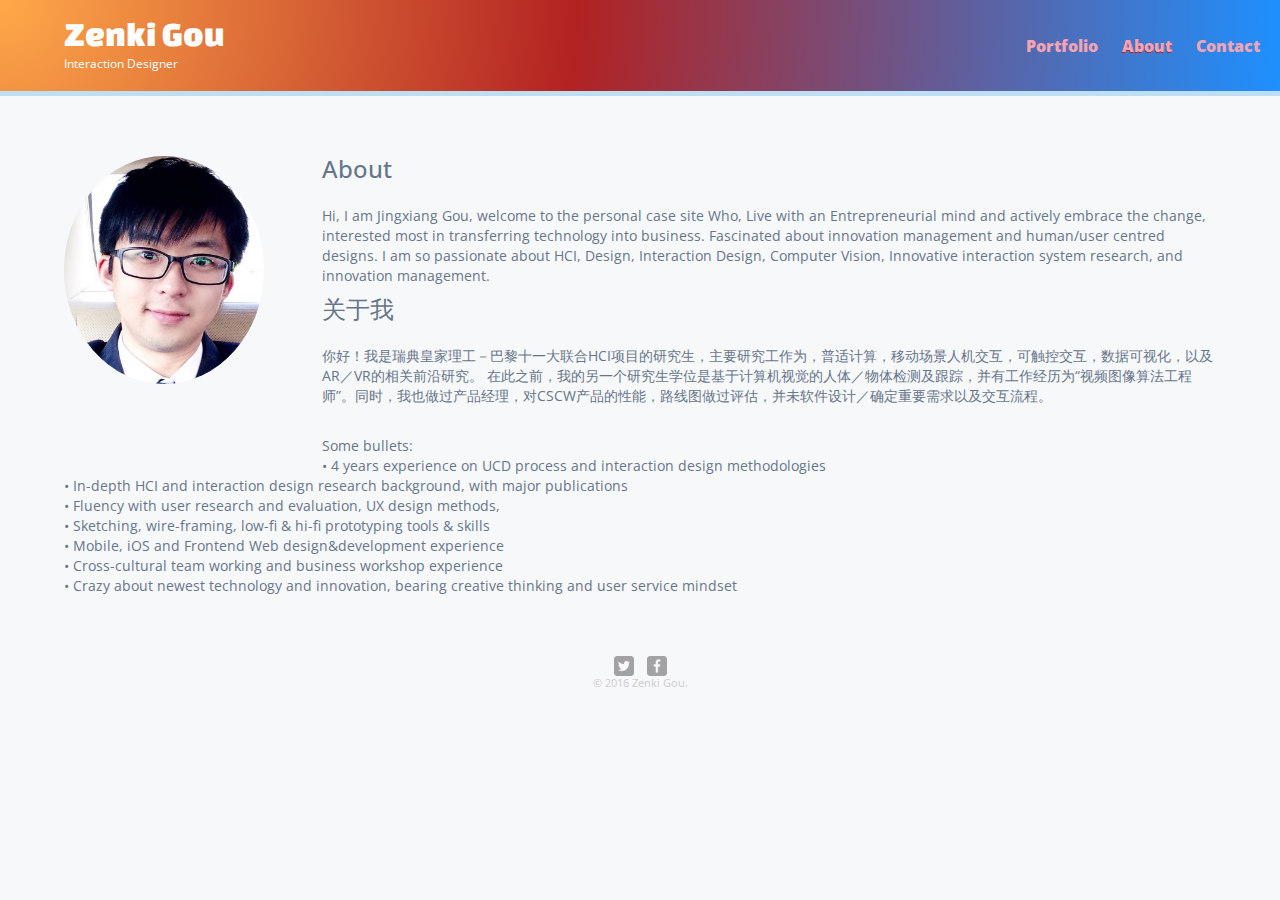
<file: about.html>
<!DOCTYPE html>
<html>

  <head>
    <meta charset="utf-8">
    <title>Zenki Gou | Interaction Designer</title>
    <link rel="stylesheet" href ="css/normalize.css">
    <link href='http://fonts.googleapis.com/css?family=Changa+One|Open+Sans:400italic,700italic,400,700,800' rel='stylesheet' type='text/css'>
    <link href="./lib/bootstrap.min.css" rel="stylesheet">
    <link rel="stylesheet" href ="css/main.css">
    <link rel="stylesheet" href ="css/responsive.css">
    <!-- Custom styles -->
    <!-- <link rel="stylesheet" href="css/d3_demo.css"> -->
    <meta name="viewport" content="width=device-width, initial-scale=1.0">

    <style>

    </style>
  </head>
  <body>
  <header>
 	 <a href="index.html" id ="logo">
    	<h1>Zenki Gou</h1>
    	<h2>Interaction Designer</h2>
  	 </a>
  	 <nav>
  	 	<ul>
  	 		<li><a href="index.html" >Portfolio</a></li>
  	 		<li><a href="about.html" class="selected" >About</a></li>
  	 		<li><a href="contact.html">Contact</a></li>
  	 	</ul>
  	 </nav>
  </header>
      <!-- <div >
        <img src="img/designs.jpg" alt="Designs image" class="profile-heading">
      </div> -->

  <div id="wrapper" >
  <section>
    <img src="img/zenki.jpg" alt="Photograph of Zenki Gou" class="profile-photo">
    <h3>About</h3>


    <p> Hi, I am Jingxiang Gou, welcome to the personal case site
    Who, Live with an Entrepreneurial mind and actively embrace the change, interested most in transferring technology into business.
    Fascinated about innovation management and human/user centred designs.
I am so passionate about HCI, Design, Interaction Design, Computer Vision, Innovative interaction system research, and innovation management.</p>
    <p>
      <h3> 关于我 </h3>
      你好！我是瑞典皇家理工－巴黎十一大联合HCI项目的研究生，主要研究工作为，普适计算，移动场景人机交互，可触控交互，数据可视化，以及AR／VR的相关前沿研究。
      在此之前，我的另一个研究生学位是基于计算机视觉的人体／物体检测及跟踪，并有工作经历为“视频图像算法工程师”。同时，我也做过产品经理，对CSCW产品的性能，路线图做过评估，并未软件设计／确定重要需求以及交互流程。
    </p>
    <br>
    <p>

    Some bullets:<br>
    • 4 years experience on UCD process and interaction design methodologies<br>
    • In-depth HCI and interaction design research background, with major publications <br>
    • Fluency with user research and evaluation, UX design methods,<br>
    • Sketching, wire-framing, low-fi & hi-fi prototyping tools & skills <br>
    • Mobile, iOS and Frontend Web design&development experience <br>
    • Cross-cultural team working and business workshop experience <br>
    • Crazy about newest technology and innovation, bearing creative thinking and user service mindset</p>
  </section>


      <footer>
        <a href="http://twitter.com/zenkig">
        <img src="img/twitter-wrap.png" alt="Twitter logo" class = "social-icon">
        </a>
        <a href="http://facebook.com/zenkiggou">
        <img src="img/facebook-wrap.png" alt="Facebook logo" class = "social-icon">
        </a>
      	<p>&copy; 2016 Zenki Gou.</p>
      </footer>
    </div>
  </body>


</html>
</file>
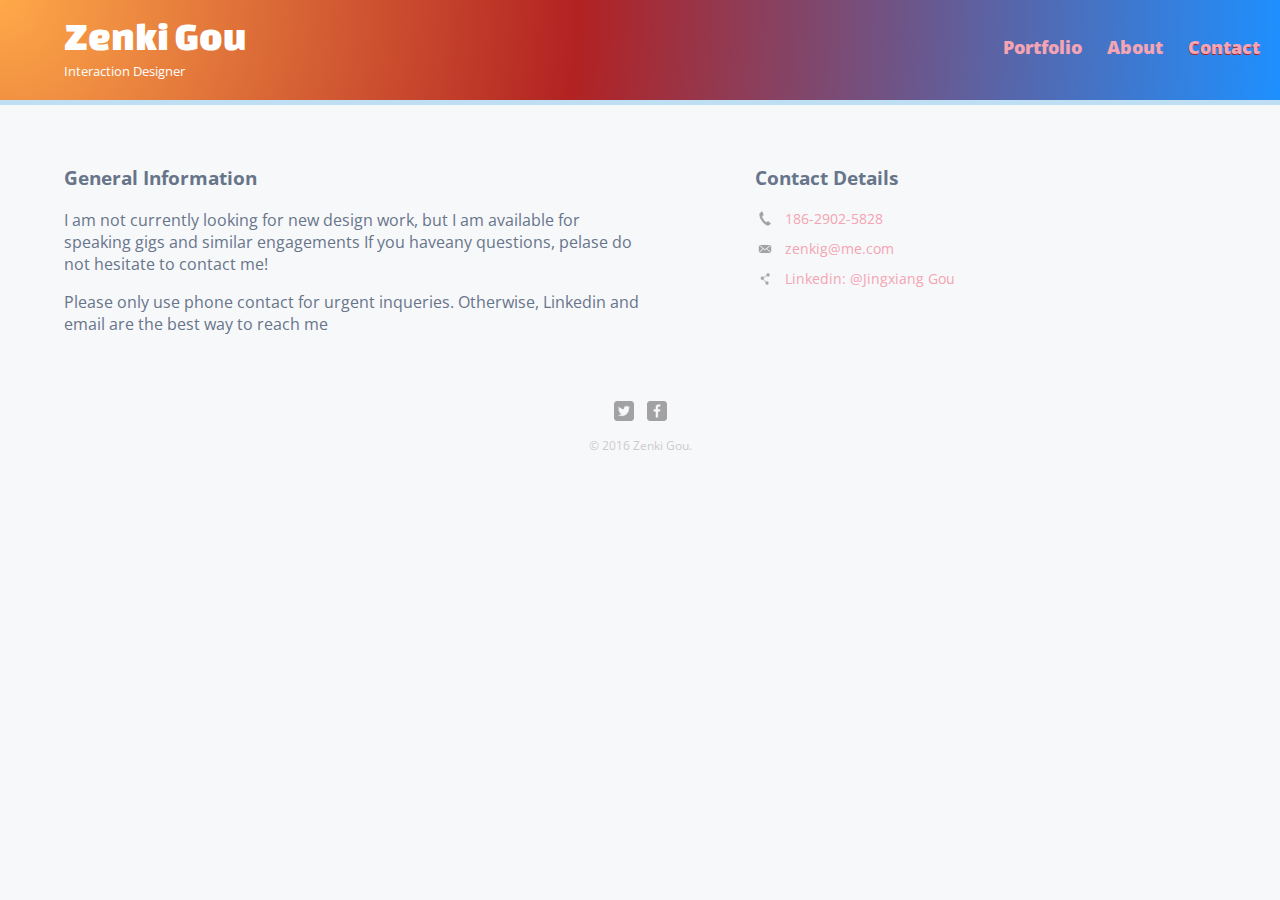
<file: contact.html>
<!DOCTYPE html>
<html>

  <head>
    <meta charset="utf-8">
    <title>Zenki Gou | Interaction Designer</title>
    <link rel="stylesheet" href ="css/normalize.css">
    <link href='http://fonts.googleapis.com/css?family=Changa+One|Open+Sans:400italic,700italic,400,700,800' rel='stylesheet' type='text/css'>
    <link rel="stylesheet" href ="css/main.css">
    <link rel="stylesheet" href ="css/responsive.css">
    <meta name="viewport" content="width=device-width, initial-scale=1.0">

    <style>

    </style>
  </head>
  <body>
  <header>
 	 <a href="index.html" id ="logo">
    	<h1>Zenki Gou</h1>
    	<h2>Interaction Designer</h2>
  	 </a>
  	 <nav>
  	 	<ul>
  	 		<li><a href="index.html" >Portfolio</a></li>
  	 		<li><a href="about.html" >About</a></li>
  	 		<li><a href="contact.html" class="selected">Contact</a></li>
  	 	</ul>
  	 </nav>
  </header>
  <div id="wrapper" >
  <section id="primary">
   <h3>General Information</h3> 
   <p> I am not currently looking for new design work, but I am available for speaking gigs and similar engagements 
   If you haveany questions, pelase do not hesitate to contact me! </p>
   <p> Please only use phone contact for urgent inqueries. Otherwise, Linkedin and email are the best way to reach me </p>
  </section>
  <section id="secondary">
   <h3> Contact Details</h3>
   <ul class="contact-info">
   	  <li class= "phone"> <a href="tel:186-2902-5828"> 186-2902-5828</a></li>
   	  <li class= "mail"> <a href="mailto:zenkig@me.com">zenkig@me.com</a></li>
   	  <li class= "linkedin"> <a href="https://www.linkedin.com/in/jingxianggou">Linkedin: @Jingxiang Gou</a></li>
   </ul>
  </section>
      <footer>
        <a href="http://twitter.com/zenkig">
        <img src="img/twitter-wrap.png" alt="Twitter logo" class = "social-icon">
        </a>
        <a href="http://facebook.com/zenkiggou">
        <img src="img/facebook-wrap.png" alt="Facebook logo" class = "social-icon">
        </a>
      	<p>&copy; 2016 Zenki Gou.</p>
      </footer>
    </div>
  </body>


</html>
</file>
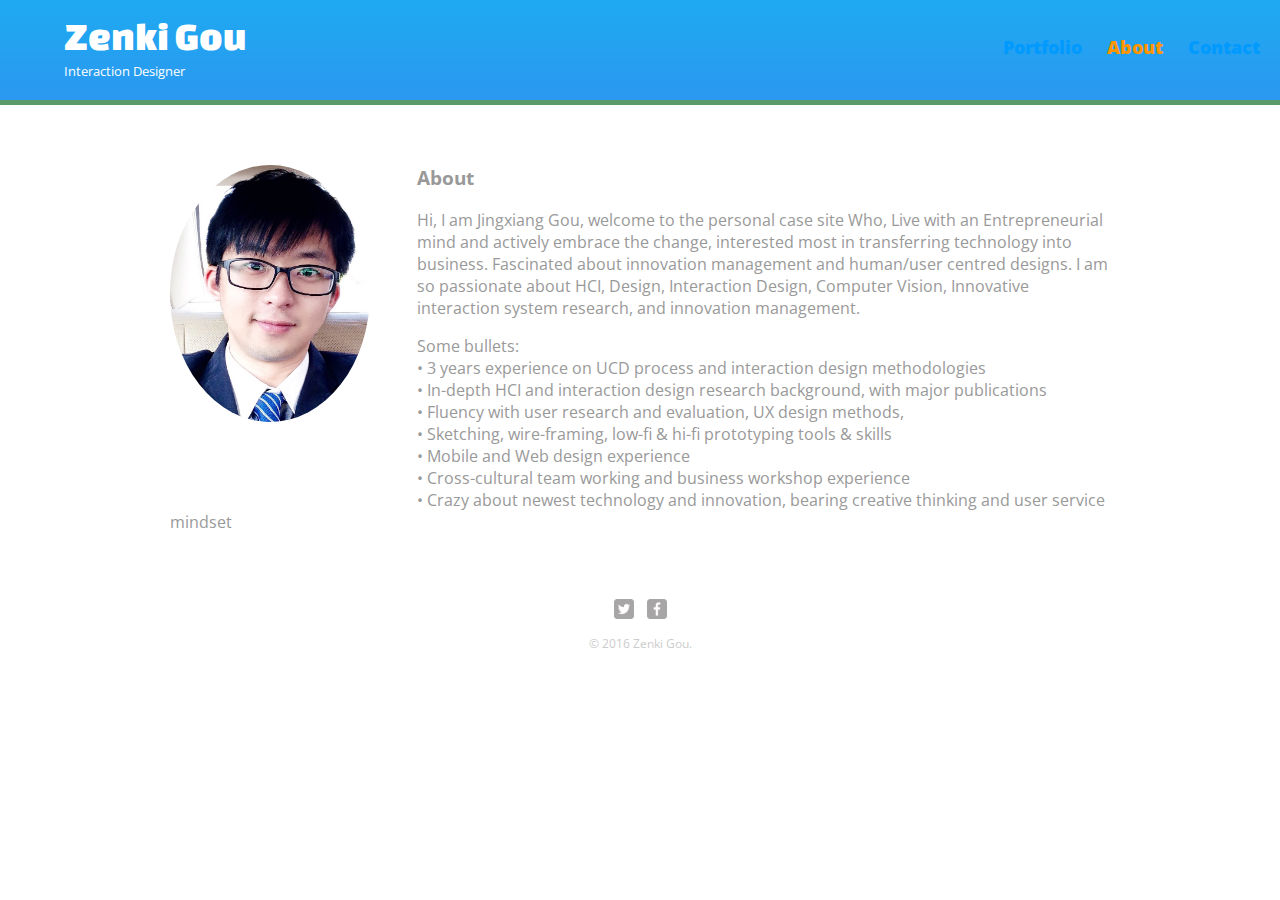
<file: Porfolio/about.html>
<!DOCTYPE html>
<html>

  <head>
    <meta charset="utf-8">
    <title>Zenki Gou | Interaction Designer</title>
    <link rel="stylesheet" href ="css/normalize.css">
    <link href='http://fonts.googleapis.com/css?family=Changa+One|Open+Sans:400italic,700italic,400,700,800' rel='stylesheet' type='text/css'>
    <link rel="stylesheet" href ="css/main.css">
    <link rel="stylesheet" href ="css/responsive.css">
    <meta name="viewport" content="width=device-width, initial-scale=1.0">

    <style>

    </style>
  </head>
  <body>
  <header>
 	 <a href="index-Gou.html" id ="logo">
    	<h1>Zenki Gou</h1>
    	<h2>Interaction Designer</h2>
  	 </a>
  	 <nav>
  	 	<ul>
  	 		<li><a href="index-Gou.html" >Portfolio</a></li>
  	 		<li><a href="about.html" class="selected" >About</a></li>
  	 		<li><a href="contact.html">Contact</a></li>
  	 	</ul>
  	 </nav>
  </header>
  <div id="wrapper" >
  <section>
    <img src="img/zenki.jpg" alt="Photograph of Zenki Gou" class="profile-photo">
    <h3>About</h3>
    <p> Hi, I am Jingxiang Gou, welcome to the personal case site
    Who, Live with an Entrepreneurial mind and actively embrace the change, interested most in transferring technology into business.
    Fascinated about innovation management and human/user centred designs.
I am so passionate about HCI, Design, Interaction Design, Computer Vision, Innovative interaction system research, and innovation management.</p>

    <p>
    Some bullets:<br>
    • 3 years experience on UCD process and interaction design methodologies<br>
    • In-depth HCI and interaction design research background, with major publications <br>
    • Fluency with user research and evaluation, UX design methods,<br>
    • Sketching, wire-framing, low-fi & hi-fi prototyping tools & skills <br>
    • Mobile and Web design experience <br>
    • Cross-cultural team working and business workshop experience <br>
    • Crazy about newest technology and innovation, bearing creative thinking and user service mindset</p>
  </section>
      <footer>
        <a href="http://twitter.com/zenkig">
        <img src="img/twitter-wrap.png" alt="Twitter logo" class = "social-icon">
        </a>
        <a href="http://facebook.com/zenkiggou">
        <img src="img/facebook-wrap.png" alt="Facebook logo" class = "social-icon">
        </a>
      	<p>&copy; 2016 Zenki Gou.</p>
      </footer>
    </div>
  </body>


</html>
</file>
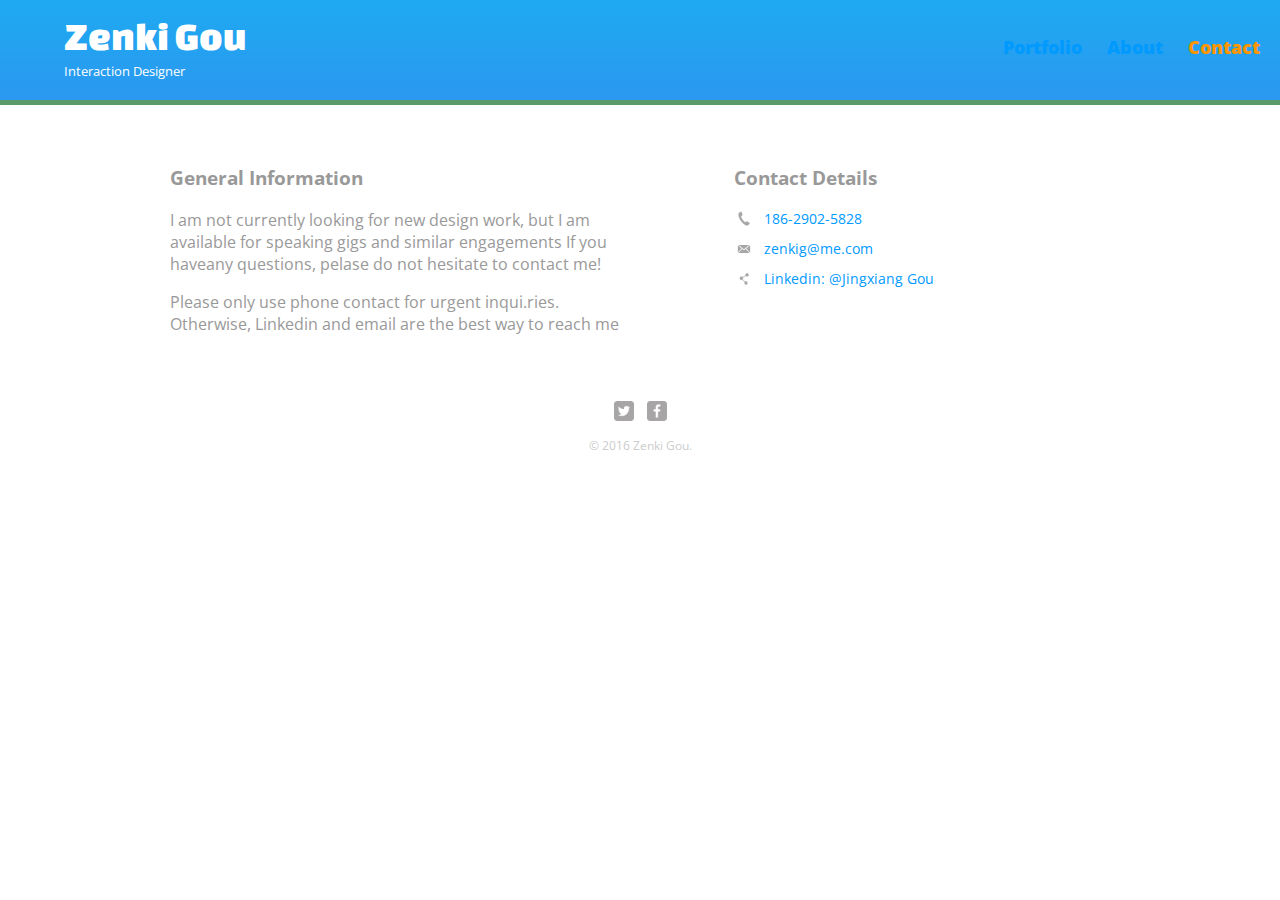
<file: Porfolio/contact.html>
<!DOCTYPE html>
<html>

  <head>
    <meta charset="utf-8">
    <title>Zenki Gou | Interaction Designer</title>
    <link rel="stylesheet" href ="css/normalize.css">
    <link href='http://fonts.googleapis.com/css?family=Changa+One|Open+Sans:400italic,700italic,400,700,800' rel='stylesheet' type='text/css'>
    <link rel="stylesheet" href ="css/main.css">
    <link rel="stylesheet" href ="css/responsive.css">
    <meta name="viewport" content="width=device-width, initial-scale=1.0">

    <style>

    </style>
  </head>
  <body>
  <header>
 	 <a href="index-Gou.html" id ="logo">
    	<h1>Zenki Gou</h1>
    	<h2>Interaction Designer</h2>
  	 </a>
  	 <nav>
  	 	<ul>
  	 		<li><a href="index-Gou.html" >Portfolio</a></li>
  	 		<li><a href="about.html" >About</a></li>
  	 		<li><a href="contact.html" class="selected">Contact</a></li>
  	 	</ul>
  	 </nav>
  </header>
  <div id="wrapper" >
  <section id="primary">
   <h3>General Information</h3> 
   <p> I am not currently looking for new design work, but I am available for speaking gigs and similar engagements 
   If you haveany questions, pelase do not hesitate to contact me! </p>
   <p> Please only use phone contact for urgent inqui.ries. Otherwise, Linkedin and email are the best way to reach me</p>
  </section>
  <section id="secondary">
   <h3> Contact Details</h3>
   <ul class="contact-info">
   	  <li class= "phone"> <a href="tel:186-2902-5828"> 186-2902-5828</a></li>
   	  <li class= "mail"> <a href="mailto:zenkig@me.com">zenkig@me.com</a></li>
   	  <li class= "linkedin"> <a href="https://www.linkedin.com/in/jingxianggou">Linkedin: @Jingxiang Gou</a></li>
   </ul>
  </section>
      <footer>
        <a href="http://twitter.com/zenkig">
        <img src="img/twitter-wrap.png" alt="Twitter logo" class = "social-icon">
        </a>
        <a href="http://facebook.com/zenkiggou">
        <img src="img/facebook-wrap.png" alt="Facebook logo" class = "social-icon">
        </a>
      	<p>&copy; 2016 Zenki Gou.</p>
      </footer>
    </div>
  </body>


</html>
</file>
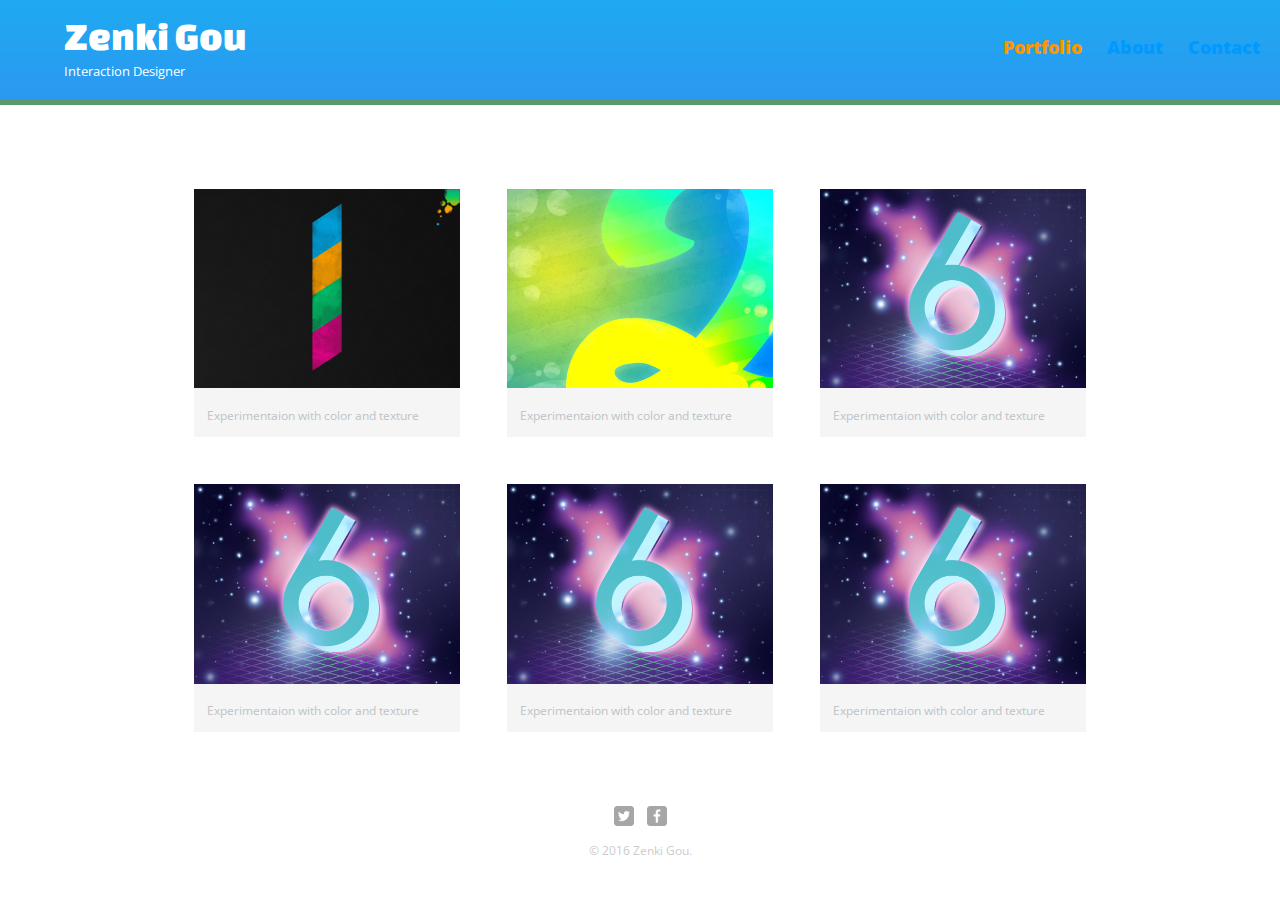
<file: Porfolio/index-Gou.html>
<!DOCTYPE html>
<html>

  <head>
    <meta charset="utf-8">
    <title>Zenki Gou | Interaction Designer</title>
    <link rel="stylesheet" href ="css/normalize.css">
    <link href='http://fonts.googleapis.com/css?family=Changa+One|Open+Sans:400italic,700italic,400,700,800' rel='stylesheet' type='text/css'>
    <link rel="stylesheet" href ="css/main.css">
    <link rel="stylesheet" href ="css/responsive.css">
    <meta name="viewport" content="width=device-width, initial-scale=1.0">
    <style>

    </style>
  </head>
  <body>
  <header>
 	 <a href="index-Gou.html" id ="logo">
    	<h1>Zenki Gou</h1>
    	<h2>Interaction Designer</h2>
  	 </a>
  	 <nav>
  	 	<ul>
  	 		<li><a href="index-Gou.html" class="selected" >Portfolio</a></li>
  	 		<li><a href="about.html">About</a></li>
  	 		<li><a href="contact.html">Contact</a></li>
  	 	</ul>
  	 </nav>
  </header>
  <div id="wrapper" >
          <section>
          <ul id="gallery">
          	<li>
             <a href="mg/numbers-01.jpg">
               <img src="img/numbers-01.jpg" alt=""> 
               <p>Experimentaion with color and texture </p>
             </a>
            </li>
            <li>
             <a href="mg/numbers-02.jpg">
               <img src="img/numbers-02.jpg" alt=""> 
               <p>Experimentaion with color and texture </p>
             </a>
            </li>
            <li>
             <a href="mg/numbers-06.jpg">
               <img src="img/numbers-06.jpg" alt=""> 
               <p>Experimentaion with color and texture </p>
             </a>
            </li>
            <li>
             <a href="mg/numbers-06.jpg">
               <img src="img/numbers-06.jpg" alt=""> 
               <p>Experimentaion with color and texture </p>
             </a>
            </li>
            <li>
             <a href="mg/numbers-06.jpg">
               <img src="img/numbers-06.jpg" alt=""> 
               <p>Experimentaion with color and texture </p>
             </a>
            </li>
            <li>
             <a href="mg/numbers-06.jpg">
               <img src="img/numbers-06.jpg" alt=""> 
               <p>Experimentaion with color and texture </p>
             </a>
            </li>
          </ul>
          </section>
      <footer>
        <a href="http://twitter.com/zenkig">
        <img src="img/twitter-wrap.png" alt="Twitter logo" class = "social-icon">
        </a>
        <a href="http://facebook.com/zenkiggou">
        <img src="img/facebook-wrap.png" alt="Facebook logo" class = "social-icon">
        </a>
      	<p>&copy; 2016 Zenki Gou.</p>
      </footer>
    </div>
  </body>


</html>
</file>
<file: css/main.css>
/********************
GENERAL
********************/

body{
 font-family: 'Open Sans',sans-serif;

}

#wrapper {
	max-width: 100vw;  /*940px*/
	margin: 0 auto;
	padding:0 5%;
	/*background: orange;*/
}

a {
	text-decoration: none;
}

img {
    max-width: 100%;
    /*width: calc((100% - 10px)/1);*/
}

h3 {
  margin: 0 0 1em 0;

}


/********************
HEADING
********************/

header {
	float: left;
	margin:0 0 30px 0;
    padding: 5px 0 0 0;
    width: 100%;
}

#logo {
	text-align: center;
	margin: 0;
}

h1 {
	 font-family: 'Changa One', sans-serif;
 	 margin: 15px 0;
 	 font-size: 1.75em;
 	 font-weight: normal;
 	 line-height: 0.8em;
}

h2{
	font-size: 0.75em;
	margin: -5px 0 0; /*style to be closer*/
	font-weight: normal;
}


/********************
NAVIGATION
********************/
nav{
	text-align: center;
	padding: 10px 0;
    margin:20px 0 0 ;
}

nav ul {
	list-style: none;
	margin: 0 10px;
	padding: 0;
}

nav li {
	display: inline-block;
}

nav a {
	font-weight: 800;
	padding: 15px 10px ;
}

/********************
FOOTER
********************/

footer {

font-size:0.75em;
text-align:center;
clear: both;
padding-top: 50px;
color: #ccc;
}

.social-icon {
	width: 20px;
	height: 20px;
	margin: 0 5px;
}


.main-footer {
	background: #d9e4ea;
	padding: 2em 0;
	margin-top: 30px;
}

/********************
PAGE:PORTFOLIO
********************/

#gallery {
	/*margin: 0;
	padding: 0;*/
	list-style: none;

	display: flex;
	flex-flow: row wrap;
	justify-content: space-around;
}

#gallery li {
	/*float: left;*/
	width: 60%;
  /*width 45*/
	margin: 2.5%;
	background-color: #f5f5f5;
	color: #bdc3c7;
}

#gallery li a p {
 margin: 0;
 padding: 4%;
 font-size: 0.75em;
 color: #bdc3c7;

}

#travelling {
  color: #bdc3c7;
}



/********************
PAGE:ABOUT
********************/
.main-title {
    text-align: center;
    color: #757575;
}

.profile-photo {
	display: block;
	max-width: 200px;
	margin: 0 auto 30px;
	border-radius: 100%;
}

.profile-heading {
	background: linear-gradiant(#f4a4b2, transparent 90%),
                #f4a4b2 url('img/designs.jpg') no-repeat center;
    margin: 0 auto 10px;
    background-size: cover;

}

/********************
PAGE:PORTFOLIO
********************/
.contact-info {
	list-style: none;
	padding: 0;
	margin: 0;
	font-size: 0.9em;
}

.contact-info a {
	display:block;
	min-height: 20px;
	background-repeat: no-repeat;
	background-size: 20px 20px;
	padding: 0 0 0 30px;
	margin:0 0 10px;
}


.contact-info li.phone a {
  background-image: url('../img/phone.png');
}

.contact-info li.mail a {
  background-image: url('../img/mail.png');
}

.contact-info li.linkedin a {
  background-image: url('../img/linkedin.png');
}

/********************
COLOR
********************/

/* site body*/
body{
	background-color: #f7f8fa;
	color: #67758a;
}

header {

/*FILTER: progid:DXImageTransform.Microsoft.Gradient(gradientType=0,startColorStr=#b8c4cb, endColorStr=red); IE 6 7 8 */

/*background: -ms-linear-gradient(top, #a8d3e3, #a8d3f0);         IE 10 */

/*background:-moz-linear-gradient(top,#a8d3e3,#a8d3f0);火狐 */

/*background:-webkit-gradient(linear, 0% 0%, 0% 100%,from(#a8d3e3), to(#a8d3f0));谷歌 */

/*background: -webkit-gradient(linear, 0% 0%, 0% 100%, from(#a8d3e3), to(#a8d3f0));       Safari 4-5, Chrome 1-9*/

/*background: -webkit-linear-gradient(top, #a8d3e3, #a8d3f0);   Safari5.1 Chrome 10+*/

/*background: -o-linear-gradient(top, #a8d3e3, #a8d3f0);  Opera 11.10+*/

background-image: radial-gradient(circle at top left, #ffa949 0%, firebrick 45%, dodgerblue 100%);

border-color: #bbbbbb;

}

nav {
	background: #fff;
}

h1, h2 {
	color: #fff;
}

/* links */
a {
	color: #f4a4b2;
}

/*h1 {
	color: #ffffff;
}

h2 {
	color: #ffffff;
}*/


nav a:visited {
  color: #bbbbbb;
}

nav a.selected, nav a:hover {
  color: #f4a4b2;
  text-shadow: 0px 1px firebrick;

}

/* Large */
#gallery li{
  display: flex;
  flex-flow: row wrap;
  /* 所有列面向主轴终点位置靠齐 */
  justify-content: flex-end;
}

/* Medium screens */
@media all and (max-width: 800px) {
  #gallery li {
    justify-content: space-around;
    /*justify-content: flex-end;*/

  }
}

/* Small screens */
@media screen and (max-width: 479px) {
 #gallery li{
    /* 在小屏幕下, 我们没有足够空间行排列，但我们可以换成列排列 */

    display: flex;
    flex-direction: column;
    /*position: relative;*/
    justify-content: flex-end;
    width: 100%;
  }
}


/** 覆盖层 Light BOX **/
#overlay {
  /*background:rgba(0,0,0,0.7);
  width: 100vw;
  height: 100vh;
  position: absolute;
  top:10;
  left:10;
  right:10;
  bottom:10;
  display: flex;
  text-align:center;*/
  background:rgba(0,0,0,0.7);
  position: absolute;
  width: 100vw;
  height: 100vh;

  top: 0px;
  left: 0px;
  z-index: 10001;
  display:none;
  /*filter:alpha(opacity=60);*/
  background-color: #777;
  -moz-opacity: 0.5;
}

#overlay img {
 margin-top: 6%;
 height: 85vh;
 width: auto;
}

#overlay p {
 color:white;
}


/* =================================
  Media Queries
==================================== */

@media screen and (min-width: 769px) {
	.main-header,
	.row,
  .footer-inner{
		width: 80%;
		margin: 0 auto;
		max-width: 1150px;
	}
	.tagline {
		font-size: 1.4em;
	}
  #gallery li {
    justify-content: space-around;
    width: 28.33333%;
  }
}
</file>
<file: css/responsive.css>
/* =================================
  Media Queries
==================================== */


@media screen and (min-width: 480px) {

				/********************
				HEADING
				********************/

#primary {
	width:50%;
	float:left;
}

#secondary {
	width: 40%;
	float: right;
}

			/********************
				2*5 =10
				100%-10% = 90%
				90/2 = 45%
			********************/


			/********************
			PAGE: PORTFOLIO
			********************/
#gallery li {
	width: 90vw;
	/*width: 28.33333%;*/
}

#gallery li:nth-child(4n) {
    clear: left;
}


				/********************
				PAGE:ABOUT
				********************/
.profile-photo {
float: left;
margin: 0 5% 80px 0;

}



}

@media screen and (min-width: 660px) {


				/********************
				HEADER
				********************/
nav {
	background: none;
	float: right;
	font-size: 1.125em;
	text-align: right;
	width: 45%;
}

#logo {
	float: left;
	margin-left: 5%;
	text-align: left;
	width: 45%;
}

h1 {
	font-size: 2.5em;
}

h2 {
	font-size: 0.825em;
	margin-bottom: 20px;
}

header {
	border-bottom: 5px solid #bedef4;
	margin-bottom:  60px;
}

#gallery li {
	width: 45%;
}

}


@media screen and (min-width: 769px) {
	.main-header,
	.row,
  .footer-inner{
		width: 80%;
		margin: 0 auto;
		max-width: 1150px;
	}
	.tagline {
		font-size: 1.4em;
	}

  #gallery li {
    justify-content: space-around;
    width: 28.3333333%;
  }
}


/* Medium screens */
@media all and (max-width: 800px) {
  #gallery li {
    justify-content: space-around;
    /*justify-content: flex-end;*/

  }
}

/* Small screens */
@media screen and (max-width: 479px) {
 #gallery li{
    /* 在小屏幕下, 我们没有足够空间行排列，但我们可以换成列排列 */

    display: flex;
    flex-direction: column;
    /*position: relative;*/
    justify-content: flex-end;
    width: 95vw;
  }
}


/** 覆盖层 Light BOX **/
#overlay {
  background:rgba(0,0,0,0.7);
  width:100vw;
  height:100vh;
  /*position:absolute; */
  position:fixed;
  top:0;
  left:0;
  display:none;
  text-align:center;
}

#overlay img {
 margin-top: 8%;
 height: 85vh;
}

#overlay p {
 color:white;
}
</file>
<file: css/d3_demo.css>
body {
    background: #fff;
    color: #757575;
    font-family: 'Open Sans', sans-serif;
    font-size: 16px;
}

.navbar {
    min-height: 60px;
}

.navbar-inverse {
    background-image: none;
    background-color: #1c262f;
    border-color: #1c262f;
}

.logo {
    max-width: 207px;
    max-height: 50px;
}

.main {
    margin-bottom: 24px;
}

.main-title {
    text-align: center;
}

nav.social {
    clear: both;
    padding-top: 24px;
}

nav.social ul.social_links {
    list-style-type: none;
    margin: 0;
    padding: 0;
}

nav.social ul.social_links li {
  display: inline-block;
}

nav.social ul.social_links li a {
  display: block;
  width: 22.5px;
  height: 22.5px;
  margin-right: 18px;
  line-height: 0;
  opacity: .6;
  transition: opacity .3s ease;
}
</file>
<file: Porfolio/css/main.css>
/********************
GENERAL
********************/

body{
 font-family: 'Open Sans',sans-serif;

}

#wrapper {
	max-width: 940px;
	margin: 0 auto;
	padding:0 5%;
	/*background: orange;*/
}

a {
	text-decoration: none;
}

img {
    max-width: 100%;
}

h3 {
  margin: 0 0 1em 0;

}


/********************
HEADING
********************/

header {
	float: left;
	margin:0 0 30px 0;
    padding: 5px 0 0 0;
    width: 100%;
}

#logo {
	text-align: center;
	margin: 0;
}

h1 {
	 font-family: 'Changa One', sans-serif;
 	 margin: 15px 0;
 	 font-size: 1.75em;
 	 font-weight: normal;
 	 line-height: 0.8em;
}

h2{
	font-size: 0.75em;
	margin: -5px 0 0; /*style to be closer*/
	font-weight: normal;
}


/********************
NAVIGATION
********************/
nav{
	text-align: center;
	padding: 10px 0;
    margin:20px 0 0 ;
}

nav ul {
	list-style: none;
	margin: 0 10px;
	padding: 0;
}

nav li {
	display: inline-block;
}

nav a {
	font-weight: 800;
	padding: 15px 10px ;
}

/********************
FOOTER
********************/

footer {

font-size:0.75em;
text-align:center;
clear: both;
padding-top: 50px;
color: #ccc;	
}

.social-icon {
	width: 20px;
	height: 20px;
	margin: 0 5px;
}

/********************
PAGE:PORTFOLIO
********************/

#gallery {
	margin: 0;
	padding: 0;
	list-style: none;
}

#gallery li {
	float: left;
	width: 45%;
	margin: 2.5%;
	background-color: #f5f5f5;
	color: #bdc3c7;
}

#gallery li a p {
 margin: 0;
 padding: 5%;
 font-size: 0.75em;
 color: #bdc3c7;

}

/********************
PAGE:ABOUT
********************/
.profile-photo {
	display: block;
	max-width: 200px;
	margin: 0 auto 30px;
	border-radius: 100%;
}



/********************
PAGE:PORTFOLIO
********************/
.contact-info {
	list-style: none;
	padding: 0;
	margin: 0;
	font-size: 0.9em;
}

.contact-info a {
	display:block;
	min-height: 20px;
	background-repeat: no-repeat;
	background-size: 20px 20px;
	padding: 0 0 0 30px;
	margin:0 0 10px;
}


.contact-info li.phone a {
  background-image: url('../img/phone.png');
}

.contact-info li.mail a {
  background-image: url('../img/mail.png');
}

.contact-info li.linkedin a {
  background-image: url('../img/linkedin.png');
}

/********************
COLOR
********************/

/* site body*/
body{
	background-color: #fff;
	color: #999;
}

header {

FILTER: progid:DXImageTransform.Microsoft.Gradient(gradientType=0,startColorStr=#b8c4cb,endColorStr=red); /*IE 6 7 8*/ 

background: -ms-linear-gradient(top, #1eaaf1, #2b98f0);        /* IE 10 */

background:-moz-linear-gradient(top,#b8c4cb,#f6f6f8);/*火狐*/ 

background:-webkit-gradient(linear, 0% 0%, 0% 100%,from(#1eaaf1), to(#2b98f0));/*谷歌*/ 

background: -webkit-gradient(linear, 0% 0%, 0% 100%, from(#1eaaf1), to(#2b98f0));      /* Safari 4-5, Chrome 1-9*/

background: -webkit-linear-gradient(top, #1eaaf1, #2b98f0);   /*Safari5.1 Chrome 10+*/

background: -o-linear-gradient(top, #fff, #0000ff);  /*Opera 11.10+*/

border-color: #009AFF;

}

nav {
	background: #fff;
}

h1, h2 {
	color: #fff;
}

/* links */
a {
	color: #009AFF;
}

/*h1 {
	color: #ffffff;
}

h2 {
	color: #ffffff;
}*/


nav a:visited {
  color: #fff;
}

nav a.selected, nav a:hover {
  color:#FF9600;

}
</file>
<file: Porfolio/css/responsive.css>
@media screen and (min-width: 480px) {

				/********************
				HEADING
				********************/

#primary {
	width:50%;
	float:left;
}

#secondary {
	width: 40%;
	float: right;
}

			/********************
				3*5 =15
				100%-15% = 85%
				85/3 =28.333333%
			********************/


			/********************
			PAGE: PORTFOLIO
			********************/
#gallery li {
	width: 28.33333%;
}

#gallery li:nth-child(4n) {
    clear: left;
}


				/********************
				PAGE:ABOUT
				********************/
.profile-photo {
float: left;
margin: 0 5% 80px 0; 

}



}

@media screen and (min-width: 660px) {


				/********************
				HEADER
				********************/
nav {
	background: none;
	float: right;
	font-size: 1.125em; 
	text-align: right;
	width: 45%;
}

#logo {
	float: left;
	margin-left: 5%;
	text-align: left;
	width: 45%;
}

h1 {
	font-size: 2.5em;
}

h2 {
	font-size: 0.825em;
	margin-bottom: 20px;
}

header {
	border-bottom: 5px solid #599a68;
	margin-bottom:  60px; 
}

}
</file>
